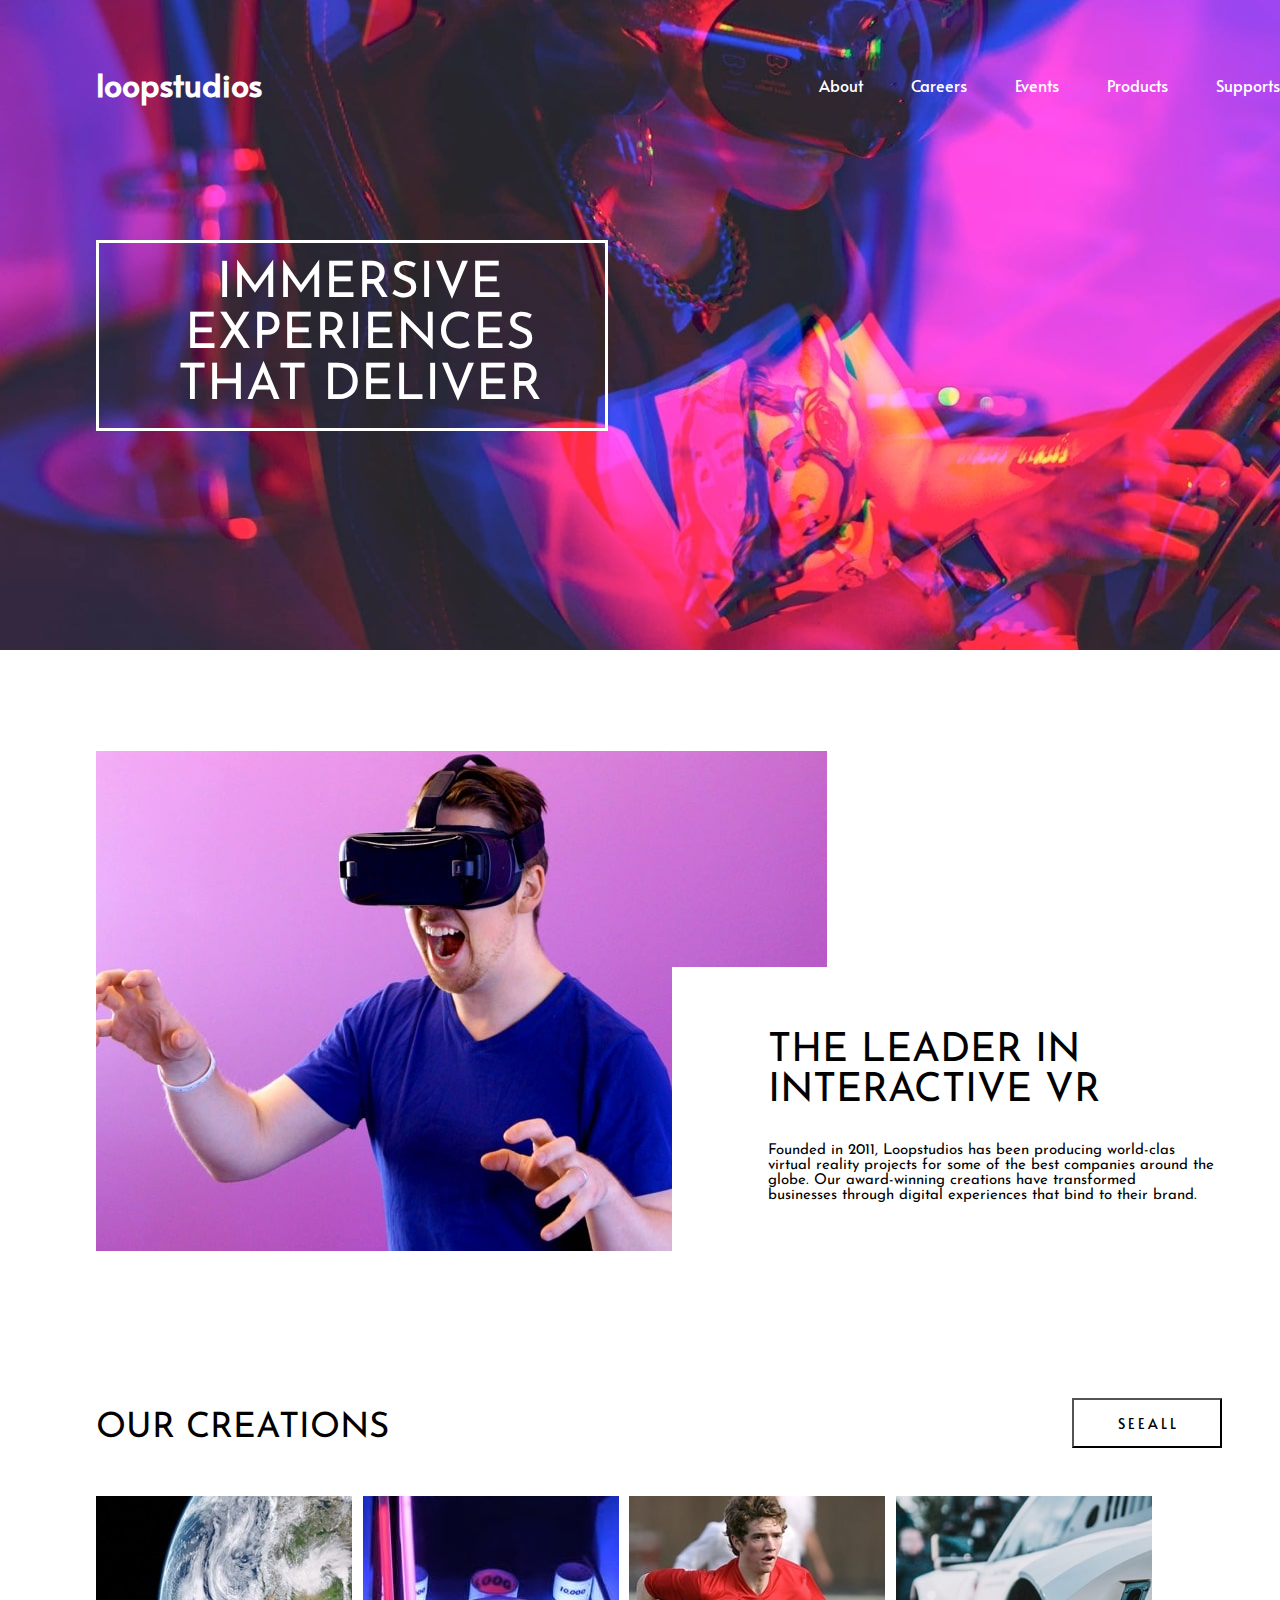
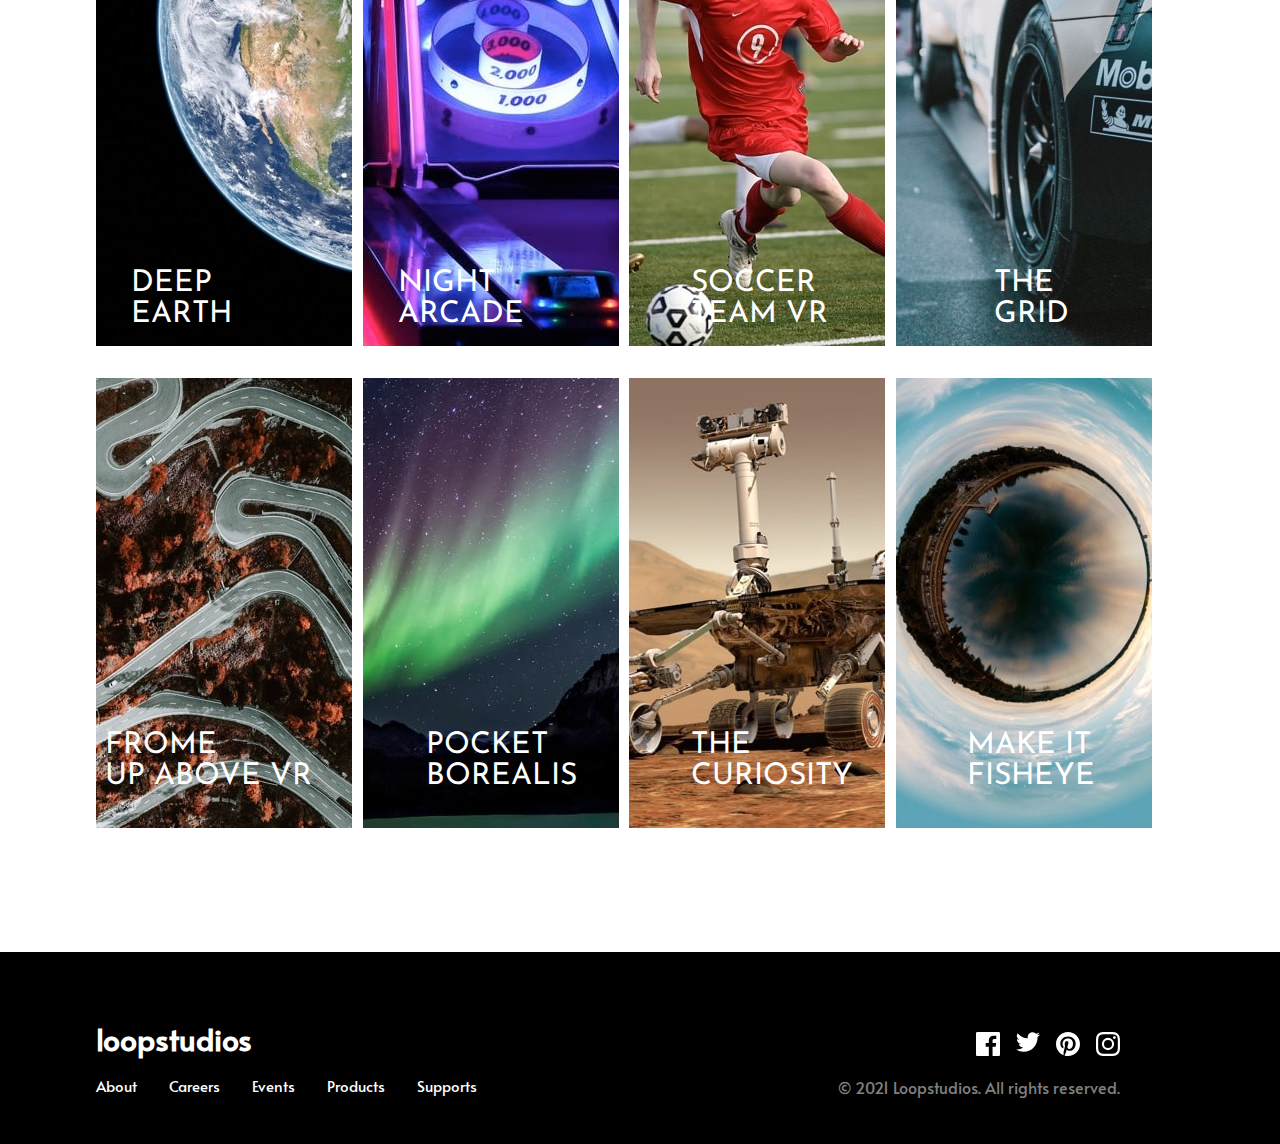
<file: CheckPoint_CSS_Layout/design/images/index.html>
<!DOCTYPE html>
<html lang="en">
  <head>
    <meta charset="UTF-8" />
    <meta http-equiv="X-UA-Compatible" content="IE=edge" />
    <meta name="viewport" content="width=device-width, initial-scale=1.0" />
    <link rel="preconnect" href="https://fonts.gstatic.com" />
    <link
      href="https://fonts.googleapis.com/css2?family=Josefin+Sans:wght@300&display=swap"
      rel="stylesheet"
    />
    <link rel="preconnect" href="https://fonts.gstatic.com" />
    <link
      href="https://fonts.googleapis.com/css2?family=Alata&display=swap"
      rel="stylesheet"
    />
    <link rel="stylesheet" href="style.css" />
    <title>CSS Layout</title>
  </head>
  <body>
    <header>
    <img src="./image-hero.jpg" alt="" />
   <div class="FontLS">
       <h1 class="LS">loopstudios</div></h1>
        <ul class="Nav">
        <a href="" class="A1">About </a>
        <a href="" class="A2">Careers</a>
        <a href="" class="A3">Events</a>
        <a href="" class="A4">Products</a>
        <a href="" class="A5">Supports</a>
      </ul>
    </header>
      <div class="Box">
<div class="Titre"><p>IMMERSIVE EXPERIENCES <br>THAT DELIVER</p>
</div>
</div>
 
<img src="./image-interactive.jpg" alt="" class="Inter"> 
<div class="Mid">
<p class="Leader">THE LEADER IN<br>INTERACTIVE VR </p>
<p class="Founded">Founded in 2011, Loopstudios has been producing world-clas <br> virtual reality projects for some of the best companies around the <br>globe. Our award-winning creations have transformed<br> businesses through digital experiences that bind to their brand.</p>
 </div>   
<p class="Creations">OUR CREATIONS</p>   
<button class="Button">S E E  A L L</button>
<div class="Container">
<div class="Pic1">
  <img src="./image-deep-earth.jpg" alt="" >
  <img src="./image-night-arcade.jpg" alt="" >
  <img src="./image-soccer-team.jpg" alt="" >
  <img src="./image-grid.jpg" alt="" >  
</div>
  <div class="Pic2">
  <img src="./image-from-above.jpg" alt="">
  <img src="./image-pocket-borealis.jpg" alt="">
  <img src="./image-curiosity.jpg" alt="">
  <img src="./image-fisheye.jpg" alt="">
</div>
<div class="ALL">
<div class="Desc">
  <p>DEEP <br> EARTH</p>
  <p>NIGHT <br> ARCADE</p>
  <p>SOCCER <br> TEAM VR </p>
  <p>THE <br> GRID</p>
  </div>
  <div class="Desc2">
  <p>FROME <br> UP ABOVE VR</p>
  <p>POCKET <br> BOREALIS</p>
  <p>THE <br>CURIOSITY</p>
  <p>MAKE IT<br>FISHEYE</p>
</div>
</div>
</div>
<div class="Down">
  <div class="Logos">
    <a href="https://fr-fr.facebook.com/" target="_blank"><img src="./icon-facebook.svg" alt="" class="Logo1"></a>
    <a href="https://twitter.com/login?lang=fr" target="_blank"><img src="./icon-twitter.svg" alt="" class="Logo2"></a>
    <a href="https://www.pinterest.fr/" target="_blank"> <img src="./icon-pinterest.svg" alt="" class="Logo3"> </a>
    <a href="https://www.instagram.com/" target="_blank"><img src="./icon-instagram.svg" alt="" class="Logo4"></a>
  </div>
  <p class="Final">© 2021 Loopstudios. All rights reserved.</p>
  <h1 class="LS2">loopstudios</h1>
  <ul class="Nav2">
  <a href="" class="B2">About </a>
  <a href="" class="B3">Careers</a>
  <a href="" class="B4">Events</a>
  <a href="" class="B5">Products</a>
  <a href="" class="B6">Supports</a>
  </ul>
</div>
  </body>
</html>
</file>
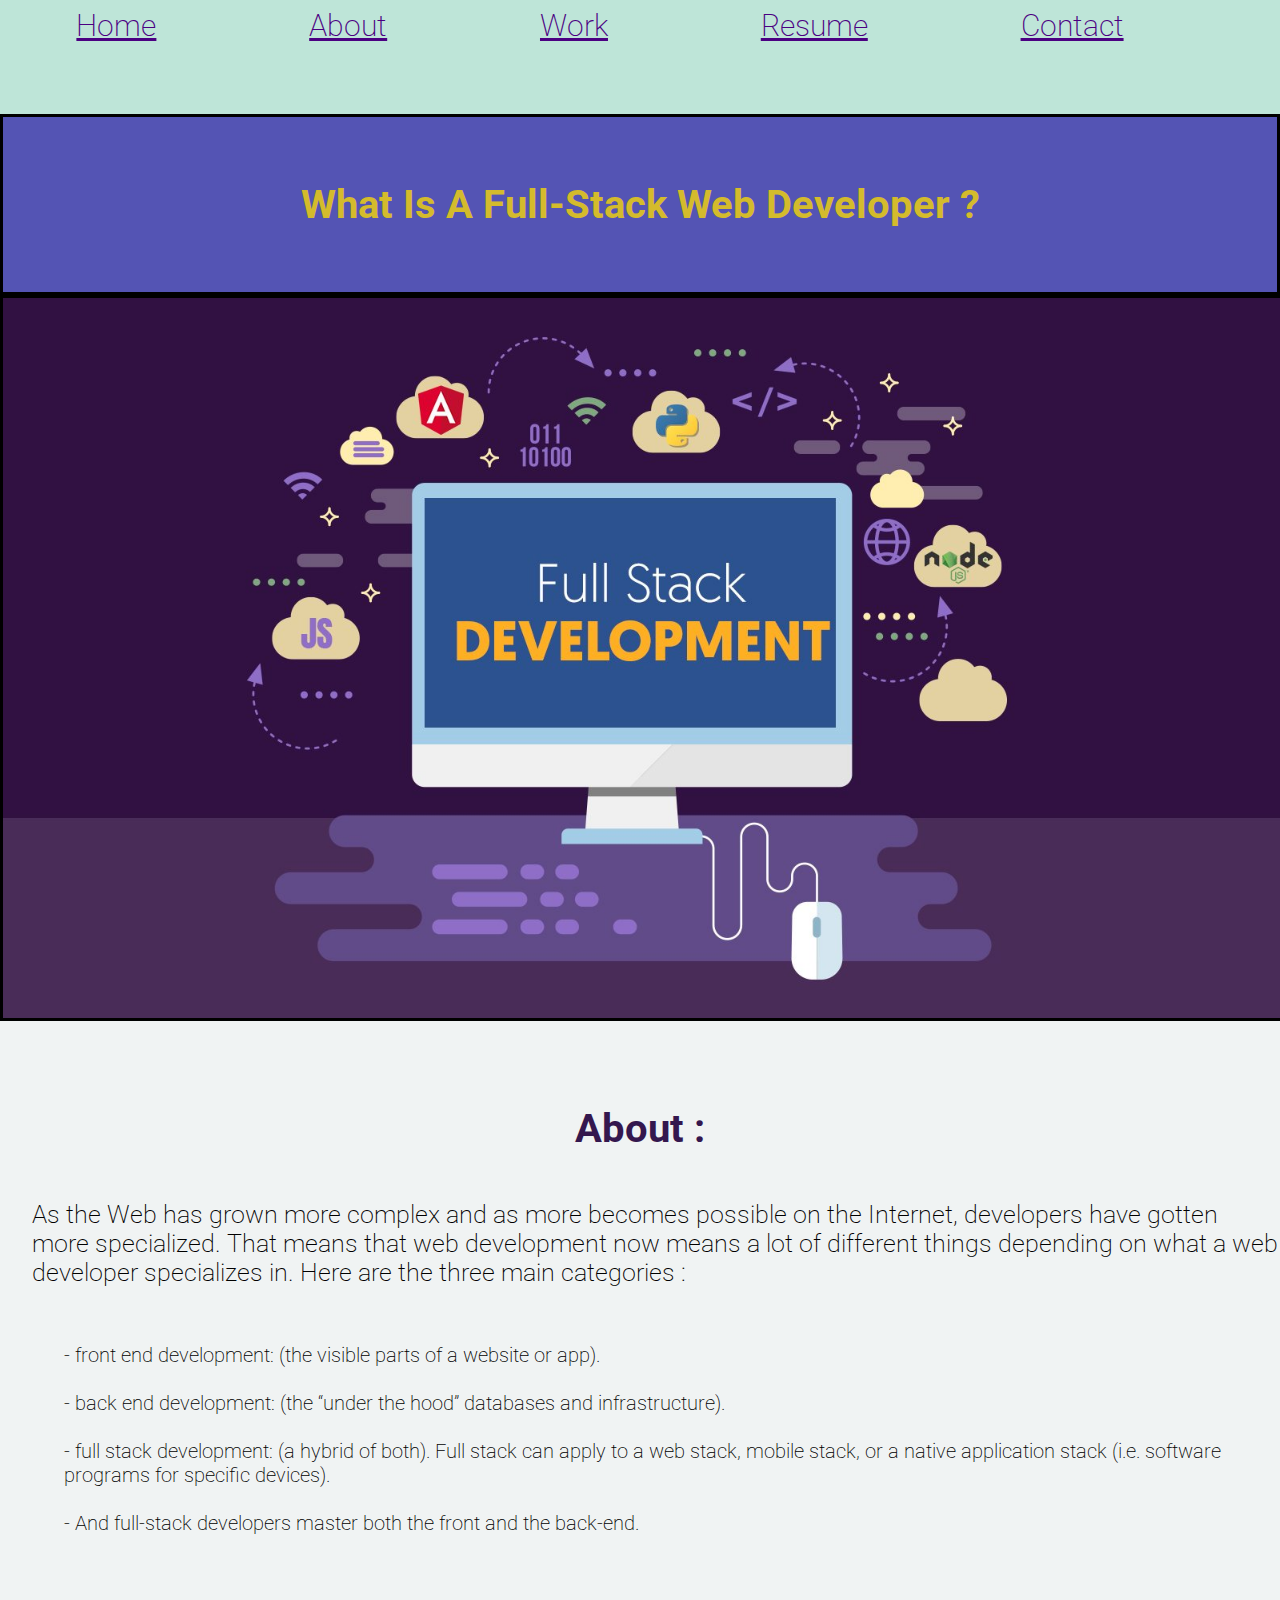
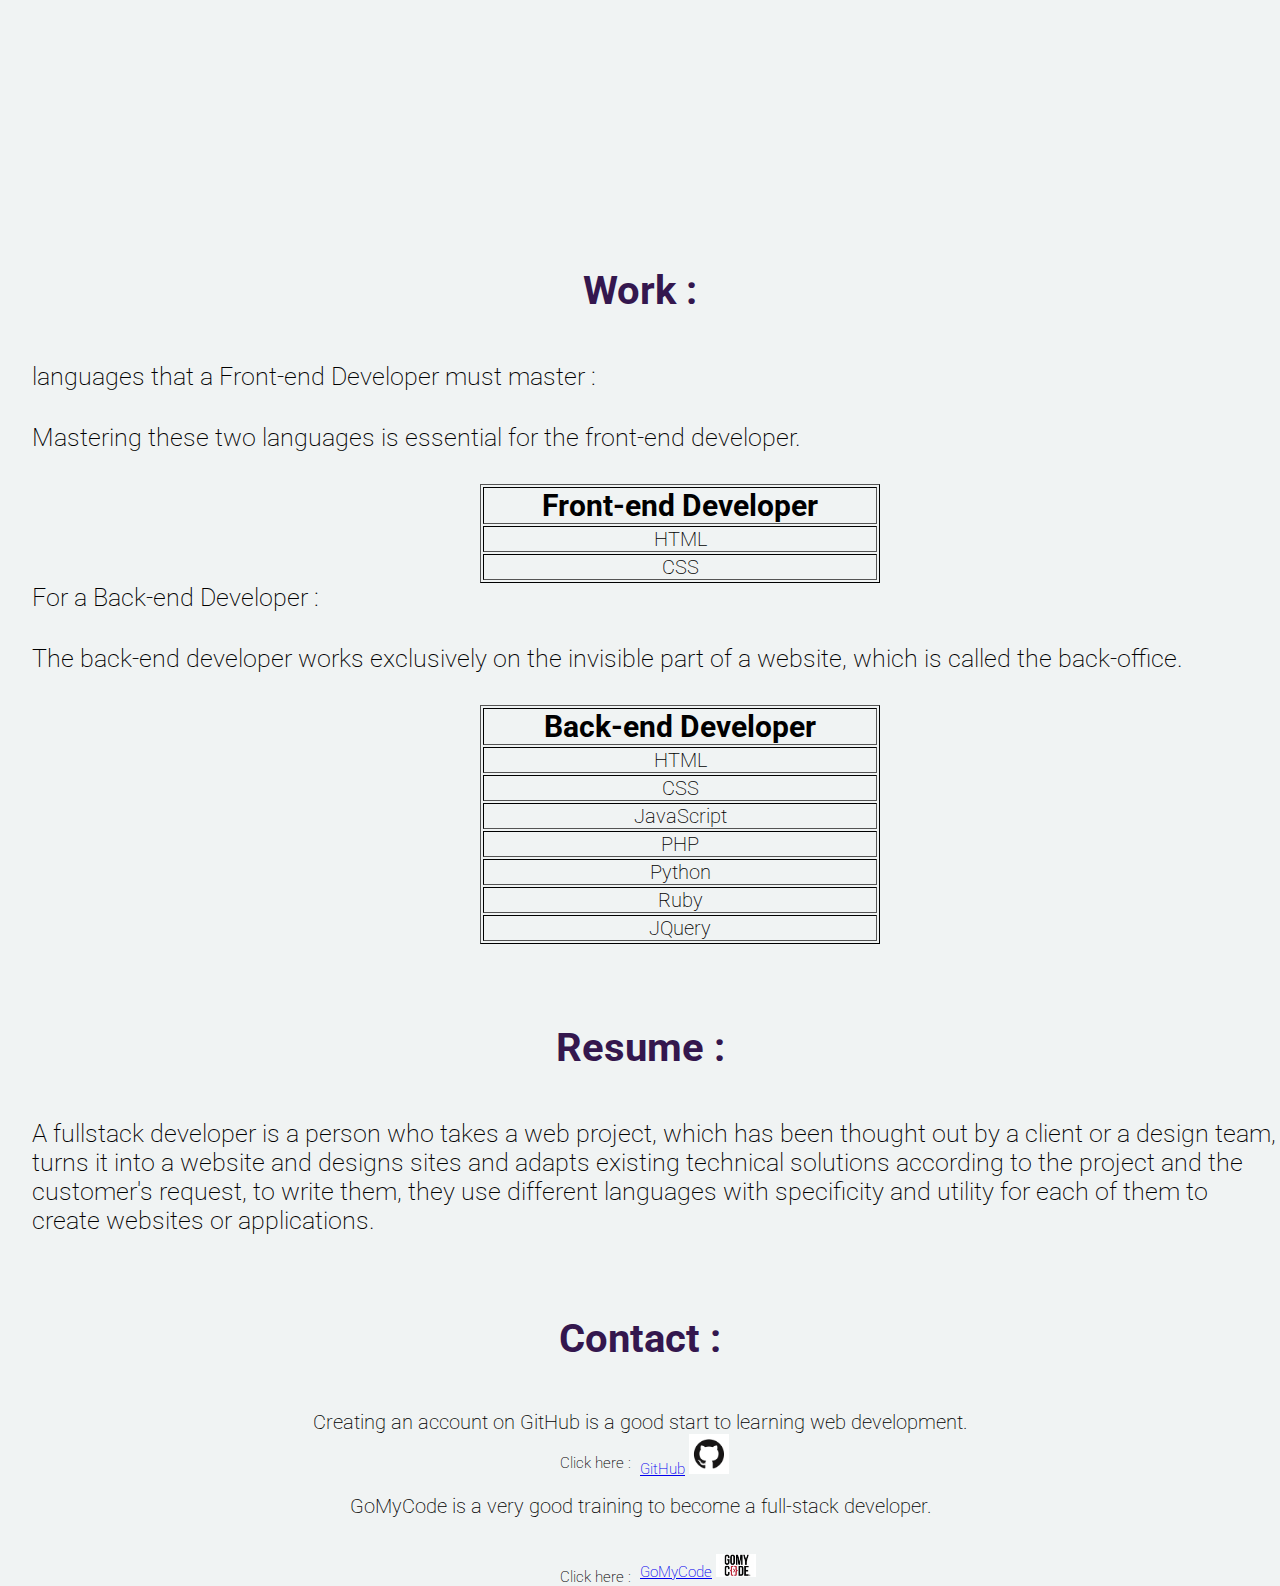
<file: Checkpoint CssHtml/indexCP.html>
<!DOCTYPE html>
<html lang="en">
  <head>
    <link rel="stylesheet" href="./stylesCP.Css" />
    <meta charset="UTF-8" />
    <meta http-equiv="X-UA-Compatible" content="IE=edge" />
    <meta name="viewport" content="width=device-width, initial-scale=1.0" />
    <link rel="preconnect" href="https://fonts.gstatic.com">
<link href="https://fonts.googleapis.com/css2?family=Roboto:ital,wght@0,300;1,500&display=swap" rel="stylesheet">
    <title>Portfolio</title>
  </head>
  <body>
    <ul class="Nav">
      <a href="#blo" class="Couleur">Home </a>
      <a href="#flem" class="Couleur">About</a>
      <a href="#ekip" class="Couleur">Work</a>
      <a href="#kilu" class="Couleur">Resume</a>
      <a href="#SO"  class="Couleur">Contact</a>
    </ul>
<h2 id="#blo"></h2>
<div class="border">
    <h1 class="Titre">What Is A Full-Stack Web Developer ?</h1></div>
    <img src="./FSDev.jpg" class="Image" alt="" />
    <section id="#flem">
    <h2 id="flem" class="Text">About :</h2>
    <p class="Text2">
      As the Web has grown more complex and as more becomes possible on the
      Internet, developers have gotten more specialized. That means that web
      development now means a lot of different things depending on what a web
      developer specializes in. Here are the three main categories : 
      <ul>
          <li class="Text3"> <br>- front end development: (the visible parts of a website or app).</li> 
          <li class="Text3"> <br>- back end development: (the “under the hood” databases and infrastructure).</li>
          <li class="Text3"> <br>- full stack development: (a hybrid of both). Full stack can apply to a web stack, mobile stack, or
      a native application stack (i.e. software programs for specific devices). <br>
         <br class="Text3">- And full-stack developers master both the front and the back-end.  <br> </li>
         <iframe width="560"class="Video" height="315" src="https://www.youtube.com/embed/UtDpYVf9jKU" frameborder="0" allow="accelerometer; autoplay; clipboard-write; encrypted-media; gyroscope; picture-in-picture" allowfullscreen></iframe>
        </p>
    </section>
</ul>
<section id="#ekip">
    <h2 id="ekip" class="Text">Work :</h2>
      <p class="Text2">languages ​​that a Front-end Developer must master :</p>
    <table border="1" class="item">
        <tr>
          <th colspan="2" class="item"> Front-end Developer</th>
        </tr>
        <tr>
          <td class="Text4">HTML</td>
        </tr>
        <tr>
          <td class="Text4">CSS</td>
        </tr>
        <p class="Text2">Mastering these two languages ​​is essential for the front-end developer. <br> </p>
      </table>
      <p class="Text2">For a Back-end Developer : <br> </p>
      <table border="1" class="item">
        <tr>
          <th colspan="2" class="item">Back-end Developer</th>
        </tr>
        <tr>
          <td class="Text4">HTML</td>
        </tr>
        <tr>
          <td class="Text4">CSS</td>
        </tr>
        <tr>
            <td class="Text4">JavaScript</td>
        </tr>
        <tr>
            <td class="Text4"> PHP</td> </tr>
                <tr>
                    <td class="Text4"> Python</td>
                </tr>
                    <tr>
                        <td class="Text4">Ruby</td>
                    </tr>
                    <tr>
                        <td class="Text4"> JQuery</td>
                    </tr>
        </tr>
        <p class="Text2">The back-end developer works exclusively on the invisible part of a website, which is called the back-office.</p>
        </table>
    </section>
    <section id="kilu">
    <h2 id="kilu" class="Text">Resume :</h2>
<p class="Text2">A fullstack developer is a person who takes a web project, which has been thought out by a client or a design team, turns it into a website and designs sites and adapts existing technical solutions according to the project and the customer's request, to write them, they use different languages ​​with specificity and utility for each of them to create websites or applications.</p>
 </section>
  </body>
  <footer>  
      <section id="#SO">
       <h2 id="SO" class="Text">Contact :</h2>
    <p class="Text5">Creating an account on GitHub is a good start to learning web development.</p>
       <a href="https://github.com/" target="_blank" class="LogoP">GitHub</a> <img src="./github.png" class="Logo" alt="">
       <p class="Text5">GoMyCode is a very good training to become a full-stack developer.</p>
       <p class="click">Click here :</p>
       <p class="Click"> Click here :</p>
       <a href="https://gomycode.com/DZ-FR/home" target="_blank" class="LogoP">GoMyCode</a> <img src="./GMC.jfif" class="Logo" alt="">
   </section> 
</footer>
</html>
</file>
<file: CheckPoint_CSS_Layout/design/images/style.css>
* {
  padding: 0rem;
  margin: 0rem;
}
.LS {
  color: white;
  position: relative;
  bottom: 37rem;
  font-family: "Alata";
  font-size: 32px;
  padding-left: 6rem;
}
.FontLS {
  font-family: "Alata";
  font-size: 30px;
}
.Nav {
  display: flex;
  justify-content: flex-end;
  position: relative;

  left: 4rem;
  color: white;
  bottom: 39rem;
}
.A1 {
  position: relative;
  right: 16rem;
}
.A2 {
  position: relative;
  right: 13rem;
}
.A3 {
  position: relative;
  right: 10rem;
}
.A4 {
  position: relative;
  right: 7rem;
}
.A5 {
  position: relative;
  right: 4rem;
}
.Box {
  box-sizing: border-box;
  border: solid;
  border-color: white;
  width: 40%;
  margin-left: 6rem;
  position: relative;
  bottom: 30rem;
}
.Titre {
  font-family: "Josefin Sans";
  color: white;
  font-size: 50px;
  margin-top: 1rem;
  margin-bottom: 1rem;
  padding-left: 1rem;
  text-align: center;
}
a {
  text-decoration: none;
  color: white;
  font-family: "Alata";
}
.Inter {
  padding-left: 6rem;
  position: relative;
  bottom: 10rem;
}
.Mid {
  box-sizing: border-box;
  position: relative;
  bottom: 23rem;
  background-color: white;
  margin-left: 42rem;
  margin-bottom: -15rem;
  padding-bottom: 5rem;
  margin-top: -5rem;
  padding-top: 4rem;
  padding-left: 6rem;
}
.Leader {
  font-family: "Josefin Sans";
  font-size: 40px;
  font-weight: 60%;
  position: relative;
}
.Founded {
  font-family: "Josefin Sans";
  font-size: 15px;
  margin-top: 2rem;
}
.Creations {
  font-family: "Josefin Sans";
  font-size: 35px;
  margin-left: 6rem;
}
.Button {
  background-color: white;
  font-family: "Alata";
  font-size: 14px;
  font-weight: 30rem;
  margin-left: 67rem;
  width: 150px;
  height: 50px;
  position: relative;
  bottom: 3rem;
}
.Pic1 {
  padding-left: 6rem;
  margin-right: 8rem;
  display: flex;
  justify-content: space-between;
}
.Pic2 {
  margin-top: 2rem;
  padding-left: 6rem;
  margin-right: 8rem;
  display: flex;
  justify-content: space-between;
}
.Desc {
  color: white;
  display: flex;
  position: relative;
  padding-left: 3rem;
  margin-right: 8rem;
  justify-content: space-around;
  bottom: 35rem;
}
.Desc2 {
  color: white;
  display: flex;
  position: relative;
  padding-left: 3rem;
  margin-right: 8rem;
  justify-content: space-around;
  bottom: 10rem;
}
.ALL {
  font-family: "Josefin Sans";
  font-size: 30px;
}
.Down {
  box-sizing: border-box;
  background-color: black;
}
.LS2 {
  color: white;
  font-family: "Alata";
  font-size: 30px;
  padding-left: 6rem;
  padding-top: 1rem;
}
.Nav2 {
  color: white;
  font-family: "Alata";
  font-size: 15px;
  display: flex;
  padding-left: 6rem;
  margin-top: 1rem;
  padding-bottom: 3rem;
}
.B2 {
  margin-right: 2rem;
}
.B3 {
  margin-right: 2rem;
}
.B4 {
  margin-right: 2rem;
}
.B5 {
  margin-right: 2rem;
}
.Logos {
  display: flex;
  justify-content: flex-end;
  position: relative;
  top: 5rem;
  margin-right: 10rem;
}
.Logo2 {
  margin-left: 1rem;
}
.Logo3 {
  margin-left: 1rem;
}
.Logo4 {
  margin-left: 1rem;
}
.Final {
  color: gray;
  display: flex;
  justify-content: flex-end;
  position: relative;
  top: 6rem;
  margin-right: 10rem;
  font-family: "Alata";
}
</file>
<file: Checkpoint CssHtml/stylesCP.Css>
* {
  margin: 0rem;
  padding: 0rem;
}
body {
  font-family: "Roboto";
  font-size: 15px;
  font-weight: 200;
  background-color: rgb(240, 243, 243);
}

.Nav {
  display: flex;
  padding-right: 5rem;
  justify-content: space-between;
  font-size: 30px;
  justify-content: space-around;
  background-color: rgb(190, 229, 216);
  padding-bottom: 4rem;
  align-items: center;
  height: 50px;
}
.border {
  border: solid;
  background-color: rgb(84, 84, 180);
}
.Titre {
  color: white;
  font-size: 40px;
  position: relative;
  text-align: center;
  padding: 4rem;
  color: rgb(212, 187, 44);
}
.Image {
  border: solid;
  width: 100%;
  height: 50%;
  border: sol;
  align-items: center;
}
.Text {
  text-align: center;
  font-size: 40px;
  margin-top: 5rem;
  margin-bottom: 3rem;
  color: rgb(52, 23, 78);
}
.Text2 {
  font-size: 25px;
  margin-left: 2rem;
  margin-bottom: 2rem;
}
.Text3 {
  font-size: 20px;
  padding-left: 4rem;
}
.Text4 {
  text-align: center;
  color: black;
  font-size: 20px;
}
.Text5 {
  font-size: 20px;
  text-align: center;
  margin-top: 1rem;
}
.item {
  position: relative;
  margin-left: 30rem;
  width: 400px;
  font-size: 30px;
  border-color: black;
}
.Video {
  margin-top: 3rem;
  margin-left: 30rem;
  width: 400px;
  height: 200px;
}
.Logo {
  width: 40px;
}
.LogoP {
  margin-left:  40rem;
}
.click {
  position: relative;
  bottom: 4rem;
  margin-left: 35rem;
}
.Click {
    position: relative;
    top: 2rem;
    margin-left: 35rem;
  }
.Couleur {
  color:indigo;
}
</file>
